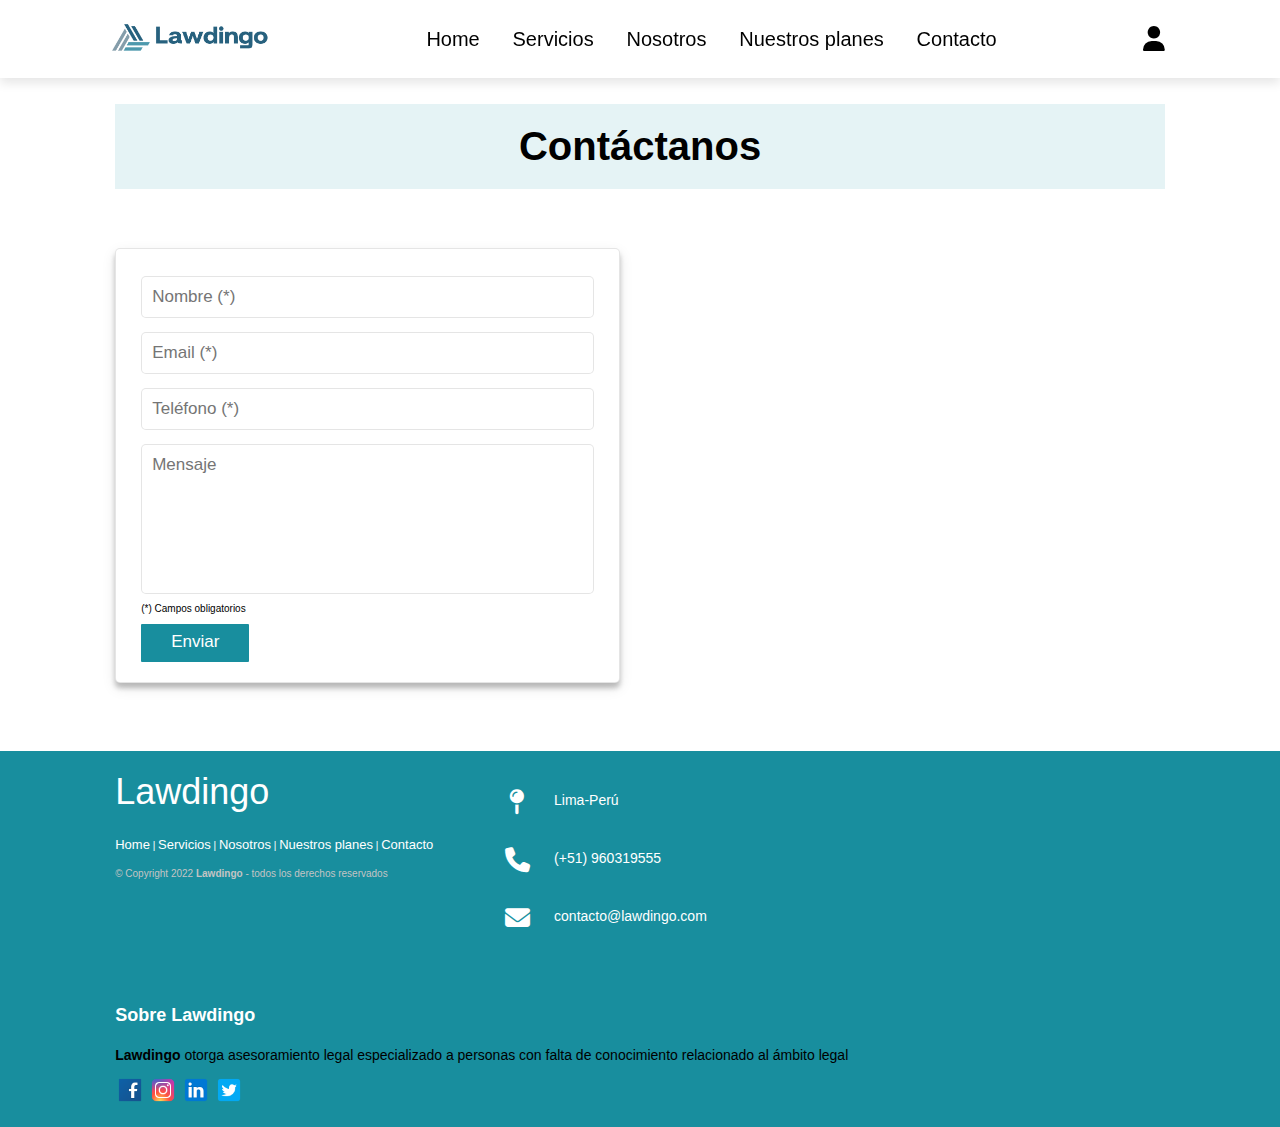
<file: Law-dingo-landing-page-master/Lawdingo/Contacto.html>
<!DOCTYPE html>
<html lang="en">
<head>
    <meta charset="UTF-8">
    <meta http-equiv="X-UA-Compatible" content="IE=edge">
    <meta name="viewport" content="width=device-width, initial-scale=1.0">
    <link rel="stylesheet" href="https://cdnjs.cloudflare.com/ajax/libs/font-awesome/6.2.0/css/all.min.css">
    <link rel="stylesheet" href="assets/styles/style.css">
    <title>Contacto</title>
</head>
<body>
    <!-- Encabezado -->
    <header>
        <input type="checkbox" name="" id="menu">
        <label for="menu" class="fas fa-bars"></label>
        <div class="logo" >
            <a href="index.html" ><img class="lgo" src="assets/images/Logo_LawDingo.png" alt="imagen del logo de la empresa Lawdingo"></a>
        </div>
        <nav class="navbar"> 
            <a href="index.html">Home</a>
            <a href="Servicios.html">Servicios</a>
            <a href="Nosotros.html">Nosotros</a>
            <a href="Planes.html"> Nuestros planes</a>
            <a href="#home-contacto">Contacto</a>
        </nav>

        <div class="icons">
            <a href="#" class="fas fa-user"></a>
        </div>
    </header>

    <!-- INICIO -->
    <section class="home-contacto" id="home-contacto">
        <div class="contenido">
            <h3>Nuestros planes</h3>
            <p>Selecciona el nivel de acompañamiento que necesites.</p>
            
        </div>

    </section>

    <!---- Contacto -------->
    <section class="contacto" id="contacto">
        <h1 class="titulo">Contáctanos</h1>
        <div class="containerc">
            <form action="">
                <input type="text" placeholder="Nombre (*)" class="cuadro">
                <input type="text" placeholder="Email (*)" class="cuadro">
                <input type="text" placeholder="Teléfono (*)" class="cuadro">
                <textarea name="" class="cuadro" placeholder="Mensaje" id="" cols="30" rows="10"></textarea>
                <p>(*) Campos obligatorios</p>
                <input type="submit" value="Enviar" class="btnc">
                
            </form>
            <div class="mapa">
                <iframe src="https://www.google.com/maps/embed?pb=!1m18!1m12!1m3!1d3901.360627797563!2d-77.05213614912617!3d-12.087445945908792!2m3!1f0!2f0!3f0!3m2!1i1024!2i768!4f13.1!3m3!1m2!1s0x9105c8560da88193%3A0xc96db500423dd90c!2sUPC%20-%20Campus%20San%20Isidro!5e0!3m2!1ses-419!2spe!4v1666575809117!5m2!1ses-419!2spe" width="600" height="450" style="border:0;" allowfullscreen="" loading="lazy" referrerpolicy="no-referrer-when-downgrade"></iframe>
            </div>
        </div>
        
    </section>

     <!---- Footer -------->
     <section class="footer-lp"> 
        <footer class="distribucion">
            <div class="izquierda">
                <h3>Lawdingo</h3>

                <p class="links">
                    <a href="index.html">Home</a>
                    |
                    <a href="Servicios.html">Servicios</a>
                    |
                    <a href="Nosotros.html">Nosotros</a>
                    |
                    <a href="Planes.html"> Nuestros planes</a>
                    |
                    <a href="#home-contacto">Contacto</a>
                </p>

                <p class="nombre-empresa"> © Copyright 2022 <strong>Lawdingo</strong>
                - todos los derechos reservados</p>
            </div>

            <div class="centro">
                <div>
                    <i class="fa fa-map-pin"></i>
                    <p>Lima-Perú</p>
                </div>
                <div>
                    <i class="fa fa-phone"></i>
                    <p>(+51) 960319555  </p>
                </div>
                <div>
                    <i class="fa fa-envelope"></i>
                    <p>contacto@lawdingo.com</p>
                </div>
            </div>

            <div class="derecha">
                <p class="info-empresa">
                    <span>Sobre Lawdingo</span>
                    <strong>Lawdingo</strong> otorga asesoramiento legal especializado a personas con falta de conocimiento relacionado al ámbito legal</p>
                <div class="icons-footer">
                    <a href="https://www.facebook.com/" target="_blank"><img src="assets/images/facebook.png" alt="imagen del logo de facebook"></a>
                    <a href="https://www.instagram.com/" target="_blank"><img src="assets/images/instagram.png" alt="imagen del logo de instagram"></a>
                    <a href="https://pe.linkedin.com/" target="_blank"><img src="assets/images/linkkedin.png" alt="imagen del logo de linkkedin"></a>
                    <a href="https://twitter.com/?lang=es" target="_blank"><img src="assets/images/twitter.png" alt="imagen del logo de twitter"></a>
                </div>
            </div>

        </footer>
    </section>
</body>
</html>
</file>
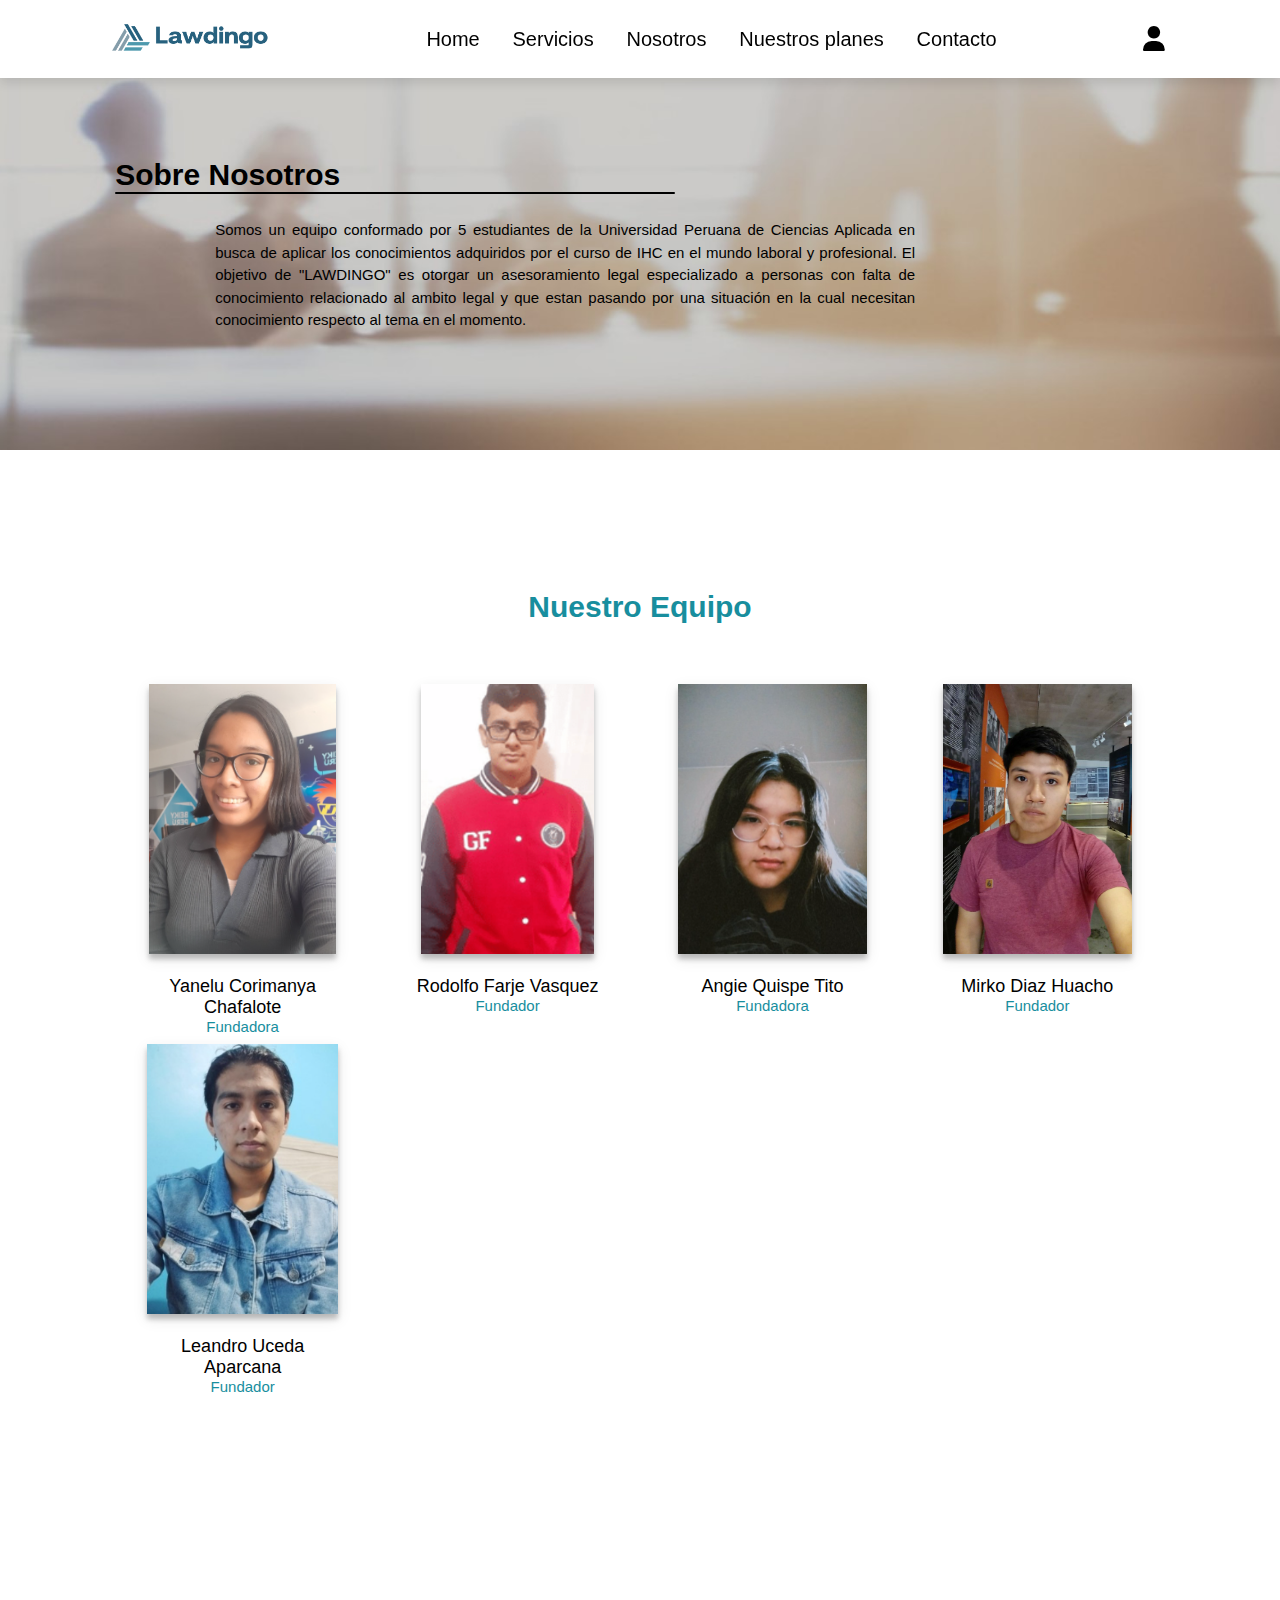
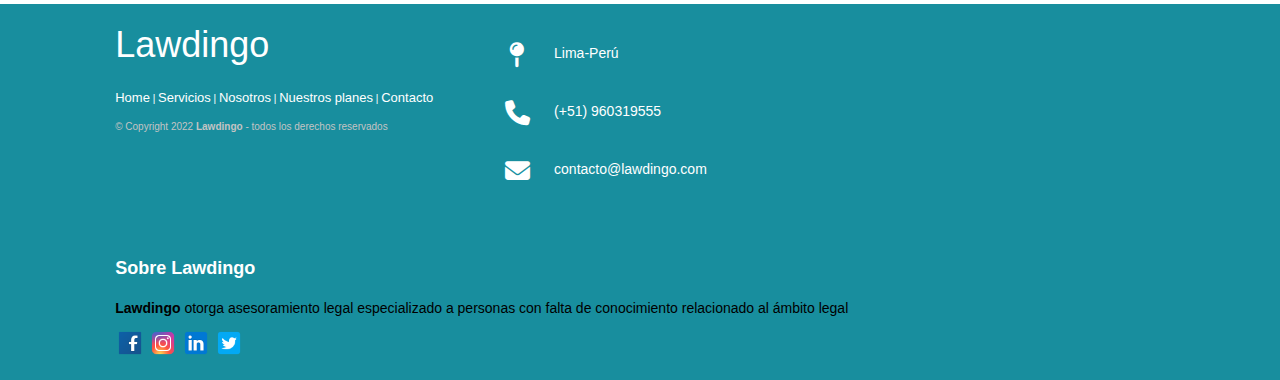
<file: Law-dingo-landing-page-master/Lawdingo/Nosotros.html>
<!DOCTYPE html>
<html lang="en">
<head>
    <meta charset="UTF-8">
    <meta http-equiv="X-UA-Compatible" content="IE=edge">
    <meta name="viewport" content="width=device-width, initial-scale=1.0">
    <link rel="stylesheet" href="https://cdnjs.cloudflare.com/ajax/libs/font-awesome/6.2.0/css/all.min.css">
    <link rel="stylesheet" href="assets/styles/style.css">
    <title>Nosotros</title>
</head>
<body>
    <!-- Encabezado -->
    <header>
        <input type="checkbox" name="" id="menu">
        <label for="menu" class="fas fa-bars"></label>
        <div class="logo" >
            <a href="index.html" ><img class="lgo" src="assets/images/Logo_LawDingo.png" alt="imagen del logo de la empresa Lawdingo"></a>
        </div>
        <nav class="navbar"> 
            <a href="index.html">Home</a>
            <a href="Servicios.html">Servicios</a>
            <a href="#home-nosotros">Nosotros</a>
            <a href="Planes.html"> Nuestros planes</a>
            <a href="Contacto.html">Contacto</a>
        </nav>

        <div class="icons">
            <a href="#" class="fas fa-user"></a>
        </div>
    </header>

    <!-- INICIO -->
    <section class="home-nosotros" id="home-nosotros">
        <div class="contenido">
            <h3>Sobre Nosotros</h3>
            <div class="linea"></div>
            <p>
                Somos un equipo conformado por 5 estudiantes de la Universidad Peruana de Ciencias
                Aplicada en busca de aplicar los conocimientos adquiridos por el curso de IHC en el 
                mundo laboral y profesional. El objetivo de "LAWDINGO" es otorgar un asesoramiento legal 
                especializado a personas con falta de conocimiento relacionado al ambito legal y que estan pasando por una
                situación en la cual necesitan conocimiento respecto al tema en el momento. 
            </p>
            
        </div>

    </section>

    <!-- INICIO -->
    <section class="nosotros">
        <h1>Nuestro Equipo</h1>
        <div class="linea-us"></div>
        <div class="team">
            <div class="box">
                <div class="image">
                    <img src="assets/images/Yanelu.png" alt="imagen de una señorita sonriendo con cabello corto" >
                </div>
                <div class="content-us">
                    <h3>Yanelu Corimanya Chafalote</h3>
                    <p>Fundadora</p>
    
                </div>
            </div>

            <div class="box">
                <div class="image">
                    <img src="assets/images/Rodolfo.png" alt="imagen de un joven con lentes y casaca color rojo" >
                </div>
                <div class="content-us">
                    <h3>Rodolfo Farje Vasquez</h3>
                    <p>Fundador</p>
    
                </div>
            </div>

            <div class="box">
                <div class="image">
                    <img src="assets/images/Angie.png" alt="imagen de una señorita con lentes, cabello largo y con polo color negro" >
                </div>
                <div class="content-us">
                    <h3>Angie Quispe Tito</h3>
                    <p>Fundadora</p>
    
                </div>
            </div>

            <div class="box">
                <div class="image">
                    <img src="assets/images/Mirko.png" alt="imagen de un joven con polo rojo">
                </div>
                <div class="content-us">
                    <h3>Mirko Diaz Huacho</h3>
                    <p>Fundador</p>
    
                </div>
            </div>

            <div class="box">
                <div class="image">
                    <img src="assets/images/Leandro.png" alt="imagen de un joven con casaca jean">
                </div>
                <div class="content-us">
                    <h3>Leandro Uceda Aparcana</h3>
                    <p>Fundador</p>
    
                </div>
            </div>
        </div>

    </section>

     <!---- Footer -------->
     <section class="footer-lp"> 
        <footer class="distribucion">
            <div class="izquierda">
                <h3>Lawdingo</h3>

                <p class="links">
                    <a href="index.html">Home</a>
                    |
                    <a href="Servicios.html">Servicios</a>
                    |
                    <a href="#home-nosotros">Nosotros</a>
                    |
                    <a href="Planes.html"> Nuestros planes</a>
                    |
                    <a href="Contacto.html">Contacto</a>
                </p>

                <p class="nombre-empresa"> © Copyright 2022 <strong>Lawdingo</strong>
                - todos los derechos reservados</p>
            </div>

            <div class="centro">
                <div>
                    <i class="fa fa-map-pin"></i>
                    <p>Lima-Perú</p>
                </div>
                <div>
                    <i class="fa fa-phone"></i>
                    <p>(+51) 960319555  </p>
                </div>
                <div>
                    <i class="fa fa-envelope"></i>
                    <p>contacto@lawdingo.com</p>
                </div>
            </div>

            <div class="derecha">
                <p class="info-empresa">
                    <span>Sobre Lawdingo</span>
                    <strong>Lawdingo</strong> otorga asesoramiento legal especializado a personas con falta de conocimiento relacionado al ámbito legal</p>
                <div class="icons-footer">
                    <a href="https://www.facebook.com/" target="_blank"><img src="assets/images/facebook.png" alt="imagen del logo de facebook"></a>
                    <a href="https://www.instagram.com/" target="_blank"><img src="assets/images/instagram.png" alt="imagen del logo de instagram"></a>
                    <a href="https://pe.linkedin.com/" target="_blank"><img src="assets/images/linkkedin.png" alt="imagen del logo de linkkedin"></a>
                    <a href="https://twitter.com/?lang=es" target="_blank"><img src="assets/images/twitter.png" alt="imagen del logo de twitter"></a>
                </div>
            </div>

        </footer>
    </section>
</body>
</html>
</file>
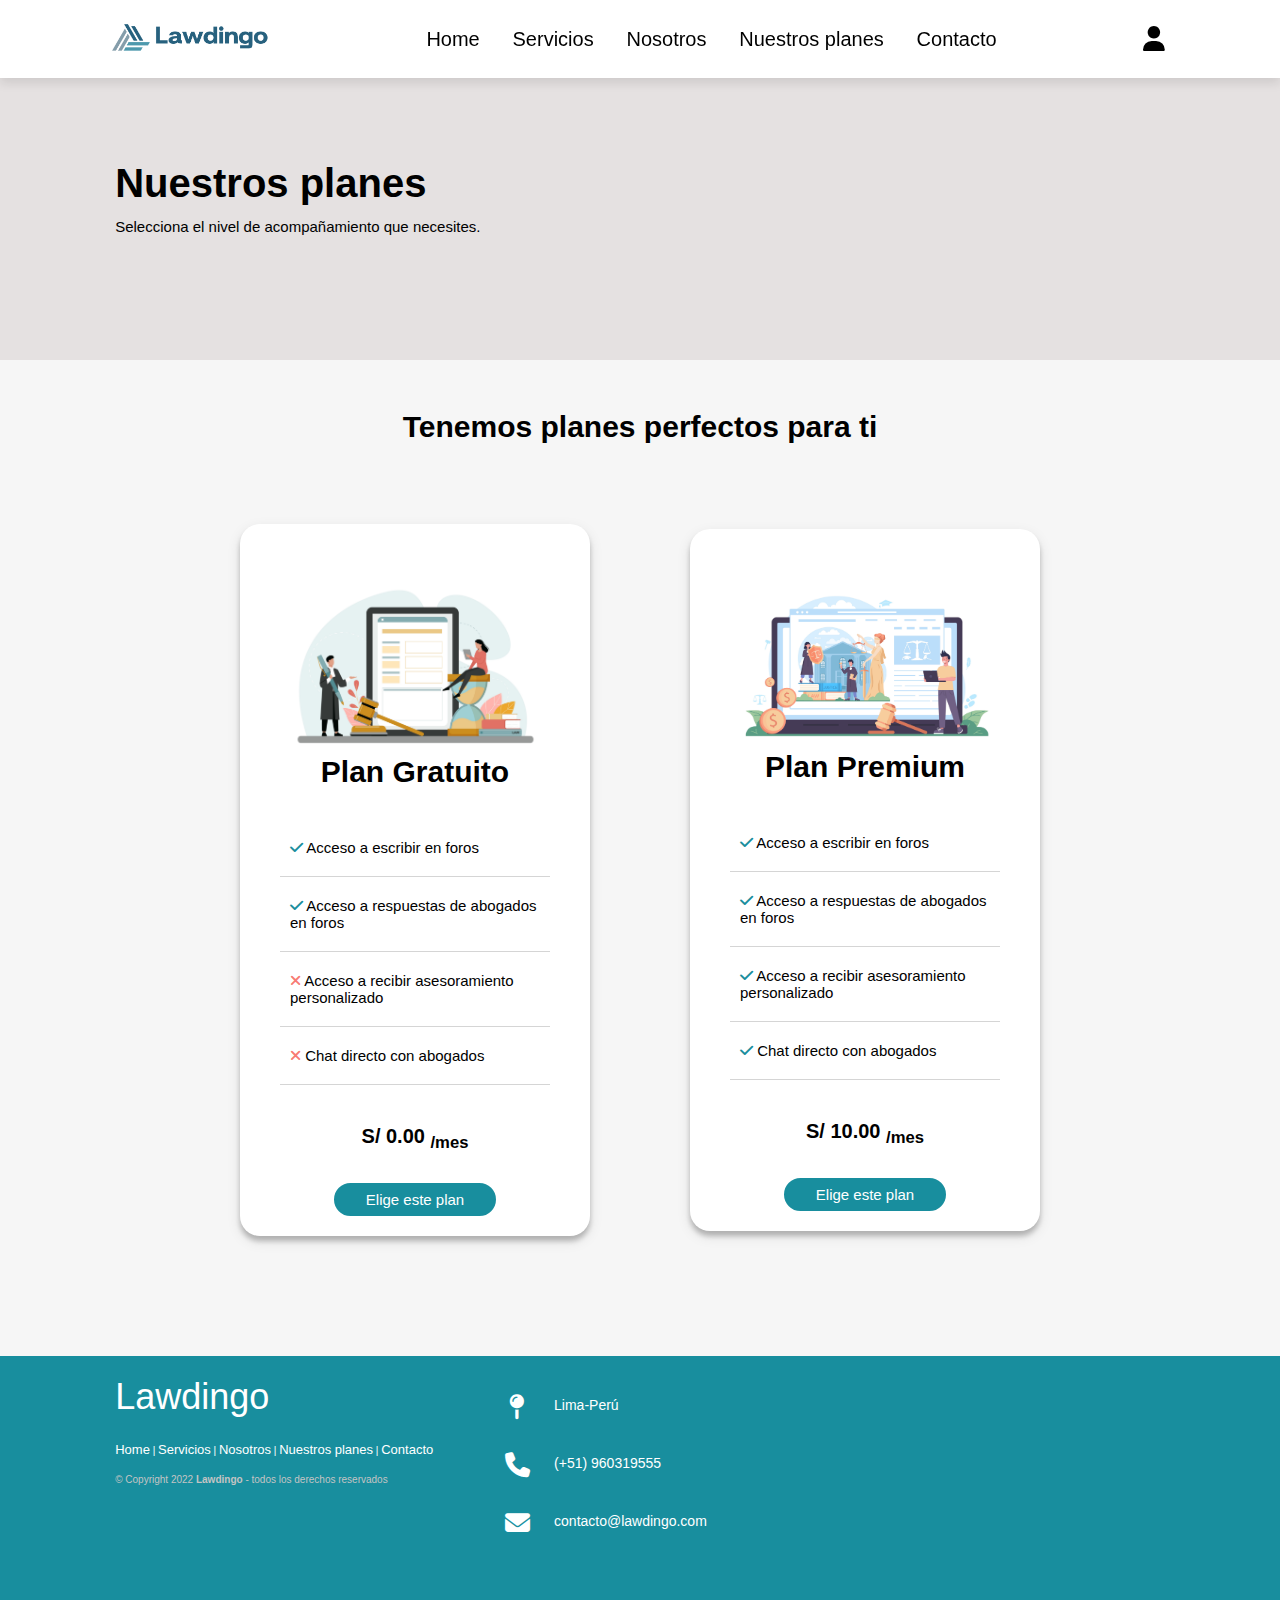
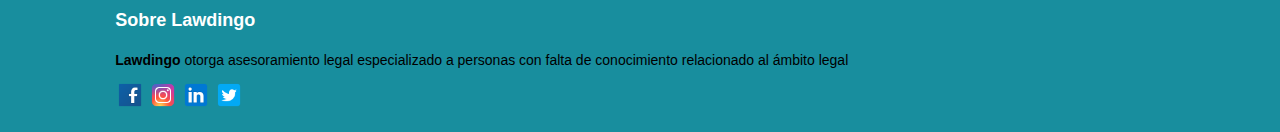
<file: Law-dingo-landing-page-master/Lawdingo/Planes.html>
<!DOCTYPE html>
<html lang="en">
<head>
    <meta charset="UTF-8">
    <meta http-equiv="X-UA-Compatible" content="IE=edge">
    <meta name="viewport" content="width=device-width, initial-scale=1.0">
    <link rel="stylesheet" href="https://cdnjs.cloudflare.com/ajax/libs/font-awesome/6.2.0/css/all.min.css">
    <link rel="stylesheet" href="assets/styles/style.css">
    <link href='https://unpkg.com/boxicons@2.1.4/css/boxicons.min.css' rel='stylesheet'>
    <link rel="stylesheet" href="assets/styles/swiper-bundle.min.css">
    <title>Planes</title>
</head>
<body>
    <!-- Encabezado -->
    <header>
        <input type="checkbox" name="" id="menu">
        <label for="menu" class="fas fa-bars"></label>
        <div class="logo" >
            <a href="index.html" ><img class="lgo" src="assets/images/Logo_LawDingo.png" alt="imagen del logo de la empresa Lawdingo"></a>
        </div>
        <nav class="navbar"> 
            <a href="index.html">Home</a>
            <a href="Servicios.html">Servicios</a>
            <a href="Nosotros.html">Nosotros</a>
            <a href="#home-planes"> Nuestros planes</a>
            <a href="Contacto.html">Contacto</a>
        </nav>

        <div class="icons">
            <a href="#" class="fas fa-user"></a>
        </div>
    </header>
    <!-- INICIO -->
    <section class="home-planes" id="home-planes">
        <div class="contenido">
            <h3>Nuestros planes</h3>
            <p>Selecciona el nivel de acompañamiento que necesites.</p>
            
        </div>

    </section>

    <!-- Planes y Precios -->
    
    <section class="planes" id="planes">
        <h2 class="subtitulo">Tenemos planes perfectos para ti </h2>
        <div class="container">
            <div class="scontent">
                <div class="encabezado">
                    <img src="assets/images/gratuito.jpg" alt="imagen animada de una tablet con un abogado y una persona sentada encima de un reloj de arena">
                    <h1>Plan Gratuito</h1>
                </div>
                <div class="informacion">
                    <p><span class="fas fa-check check"></span> Acceso a escribir en foros</p>
                    <p><span class="fas fa-check check"></span> Acceso a respuestas de abogados en foros</p>
                    <p><span class="fas fa-times nocheck"></span> Acceso a recibir asesoramiento personalizado</p>
                    <p><span class="fas fa-times nocheck"></span> Chat directo con abogados</p>
                </div>
                <div class="precio">
                    <p>S/ 0.00 <sub>/mes </sub></p>
                </div>
                <button class="btn-precio">Elige este plan </button>
            </div>

            <div class="scontent">
                <div class="encabezado">
                    <img src="assets/images/premium.jpg" alt="imagen animada de una computadora con con una persona con una laptop en la esquina y dentro de la computadora se visualiza dos abogados junto a la estatua de la justicia">
                    <h1>Plan Premium</h1>
                </div>
                <div class="informacion">
                    <p><span class="fas fa-check check"></span> Acceso a escribir en foros</p>
                    <p><span class="fas fa-check check"></span> Acceso a respuestas de abogados en foros</p>
                    <p><span class="fas fa-check check"></span> Acceso a recibir asesoramiento personalizado</p>
                    <p><span class="fas fa-check check"></span> Chat directo con abogados</p>
                </div>
                <div class="precio">
                    <p>S/ 10.00 <sub>/mes </sub></p>
                </div>
                <button class="btn-precio">Elige este plan </button>
            </div>
         
        </div>
    </section>

    <!---- Footer -------->
    <section class="footer-lp"> 
        <footer class="distribucion">
            <div class="izquierda">
                <h3>Lawdingo</h3>

                <p class="links">
                    <a href="index.html">Home</a>
                    |
                    <a href="Servicios.html">Servicios</a>
                    |
                    <a href="Nosotros.html">Nosotros</a>
                    |
                    <a href="#home-planes"> Nuestros planes</a>
                    |
                    <a href="Contacto.html">Contacto</a>
                </p>

                <p class="nombre-empresa"> © Copyright 2022 <strong>Lawdingo</strong>
                - todos los derechos reservados</p>
            </div>

            <div class="centro">
                <div>
                    <i class="fa fa-map-pin"></i>
                    <p>Lima-Perú</p>
                </div>
                <div>
                    <i class="fa fa-phone"></i>
                    <p>(+51) 960319555  </p>
                </div>
                <div>
                    <i class="fa fa-envelope"></i>
                    <p>contacto@lawdingo.com</p>
                </div>
            </div>

            <div class="derecha">
                <p class="info-empresa">
                    <span>Sobre Lawdingo</span>
                    <strong>Lawdingo</strong> otorga asesoramiento legal especializado a personas con falta de conocimiento relacionado al ámbito legal</p>
                <div class="icons-footer">
                    <a href="https://www.facebook.com/" target="_blank"><img src="assets/images/facebook.png" alt="imagen del logo de facebook"></a>
                    <a href="https://www.instagram.com/" target="_blank"><img src="assets/images/instagram.png" alt="imagen del logo de instagram"></a>
                    <a href="https://pe.linkedin.com/" target="_blank"><img src="assets/images/linkkedin.png" alt="imagen del logo de linkkedin"></a>
                    <a href="https://twitter.com/?lang=es" target="_blank"><img src="assets/images/twitter.png" alt="imagen del logo de twitter"></a>
                </div>
            </div>

        </footer>
    </section>
</body>
</html>
</file>
<file: Law-dingo-landing-page-master/Lawdingo/assets/styles/style.css>
*{
    margin:0; padding:0;
    box-sizing: border-box;
    font-family: Verdana, Geneva, Tahoma, sans-serif;
    outline: none; border:none;
    text-decoration: none;
    transition: .2s linear;
}
html {
    font-size: 62.5%;
    scroll-behavior: smooth;
    scroll-padding-top: 6rem;
    overflow-x: hidden;
}

header {
    position: fixed;
    top:0; left:0; right:0;
    background:#fff;
    padding:2rem 9%;
    display: flex;
    align-items: center;
    justify-content: space-between;
    z-index: 1000;
    box-shadow: 0 .5rem 1rem rgba(0,0,0,.1);
    
}
.lgo{
    width: 170px;
    margin-right: 2rem;
    margin-left: -10px;
    
}

.navbar a{
    font-size: 2rem;
    padding:0 1.5rem;
    color:black;
}
.navbar a:hover{
    color: rgb(24, 109, 158);
}

.icons a{
    font-size: 2.5rem;
    color: black;
    margin-left: 1.5rem;
}
.icons a:hover{
    color: rgb(24, 109, 158);
}

#menu {
    display: none;
}
.fa-bars {
    font-size: 3rem;
    color:#333;
    border-radius: .5rem;
    padding:.5rem 1.5rem;
    cursor: pointer;
    display: none;
}

section{
    padding: 2rem 9%;
}
.btn{
    display: inline-block;
    margin-top: 1rem;
    border-radius: 500rem;
    background-color: rgb(24, 142, 158);
    color: #fff;
    padding: .8rem 3rem;
    cursor: pointer;
    font-size: 1.7rem;

}
.btn:hover{
    border: 2px solid black ;
    background-color: transparent;
    color: black;
}
.home{
    display: flex;
    align-items: center;
    min-height: 100vh;
    background: url(../images/home.jpg) no-repeat;
    background-size: cover;
    background-position: center;
}
.home .contenido{
    max-width: 70rem;
}
.home .contenido h3{
    font-size: 6rem;
    color: black;
}
.home .contenido p{
    font-size: 2rem;
    color: rgb(99, 96, 96);
    padding: 1rem 0;
    line-height: 1.5;
}
.info .columinfo{
    display: flex;
    align-items: center;
    gap: 2rem;
    flex-wrap: wrap;
    padding: 10rem 0;
    padding-bottom: 10rem;
    
}

.columinfo .container-video{
    flex: 1 1 40rem;
    position: relative;
}
.container-video video{
    width: 90%;
    border: 1.5rem solid #fff;
    border-radius: .5rem;
    box-shadow: 0 .5rem 1rem rgba(0, 0, 0, .1);
    height: 100%;
    object-fit: cover;
}
.container-video h3{
    position: absolute;
    top: 50%; transform:translateY(-50%) ;
    font-size: 3rem;
    background: #fff;
    width: 90%;
    padding: 1rem 2rem; 
    text-align: center;
    mix-blend-mode: screen;

}
.columinfo .contenido{
    flex:1 1 40rem; 
    
}

.columinfo .contenido h3{
    font-size: 3rem;
    color: black; 
    
    
}
.columinfo .contenido p{
    font-size: 1.5rem;
    color:black;
    padding:.7rem 0;
    padding-top: 2rem;
    line-height: 1.5;
    
}
.titulo{
    text-align: center;
    font-size: 4rem;
    color: black;
    padding: 2rem;
    margin: 2rem 0;
    margin-bottom: 5rem;
    background: rgba(178, 218, 224, 0.336);
}
/* -------servicios---------*/
.servicios .container-serv{
    display: flex;
    flex-wrap: wrap;
    gap:3rem;
    padding-bottom: 7rem;
}
.container-serv .container{
    flex:1 1 30rem;
    box-shadow: 0 .5rem 1.5rem rgba(0,0,0,.1);
    border-radius: .5rem; 
    border:.1rem solid rgba(0,0,0,.1);
    position: relative; 
    background-color: #fff;
}
.container .image{
    position: relative;
    text-align: center;
    padding-top: 2rem;
    overflow: hidden;
}
.container .image img{
    height: 20rem;
    filter: brightness(0.5);
}

.content-serv{
    padding: 2rem;
}
.content-serv h3{
    position: absolute;
    top: 55%; transform:translateY(-50%) ; 
    font-size: 2.6rem;
    color: white;
    padding: 1rem 1rem; 
    text-align: center;
    background: rgb(24, 142, 158);
}

.content-serv p{
   font-size: 1.5rem;
   color: black;
   padding-top: 1rem;
}

/*---------precio---------*/
.planes{
    background: rgba(245, 245, 245, 0.945);
}
.subtitulo{
    text-align: center;
    font-size: 3rem;
    color: black;
    padding: 1rem;
    margin: 2rem 0;
}
.planes .container{
    display: flex;
    flex-wrap: wrap;
    align-items: center;
    justify-content: center;
    gap: 5;
    padding-bottom: 5rem;
    
} 
.scontent{
    display: flex;
    align-items: center;
    flex-direction: column;
    width: 350px;
    height: auto;
    box-shadow: 0 5px 14px rgba(0, 0, 0, .1), 0 5px 5px rgba(0, 0, 0, 0.22);
    border-radius: 20px;
    position: relative;
    background: #fff;
    padding: 2rem;
    margin: 5rem;
    transition: all 0.2s ease-in;
}
.encabezado{
    padding-top: 1rem;
    margin: 1rem;
    text-align: center;
    font-size: 1.5rem;
}
.encabezado h1:hover{
    color: rgb(24, 142, 158);
    transform: scale(1.1);
    letter-spacing: 2;
}
.encabezado img{
    width: 250px;
    display: block;
    margin: 0 auto;
    margin-top: 2rem;
}
.informacion{
    /* width: 100%; */
    padding: 2rem;
}
.informacion p{
    padding: 2rem 1rem;
    font-size: 1.5rem;
    border-bottom:  1px solid #d5d5d5;
    color: black;
   
}

.check{
    color: rgb(24, 142, 158);
}
.nocheck{
    color: rgba(247, 105, 95, 0.884);
}
.precio{
    padding: 2rem;
    text-align: center;
}
.precio p{
    font-size: 2rem;
    font-weight: 800;
}
.precio .p sub{
    font-size: 0.5;
}
.btn-precio{
    padding: 0.6rem 3rem;
    border: 2px solid rgb(24, 142, 158);
    background-color:rgb(24, 142, 158) ;
    color: #fff;
    border-radius: 30px;
    cursor: pointer;
    transition: all 50ms ease-in;
    text-align: center;
    margin-top: 1rem;
    font-size: 1.5rem;
}
.btn-precio:hover{
    border: 2px solid black ;
    background-color: transparent;
    color: black;
    font-weight: 800;
}

/*-----Reseñas---------*/
.comentarios{
    display: flex;
    align-items: center;
    justify-content: center;
    overflow-y: hidden;
    width: 100%;
    padding-bottom: 5rem;
}
.titulo1{
    text-align: center;
    font-size: 4rem;
    color: black;
    padding: 2rem;
    margin: 2rem 0;
    /* margin-bottom: 5rem; */
    background: rgba(178, 218, 224, 0.336);
}
.testimonios{
    position: relative;
    max-width: 900px;
    margin-top: 1rem;
    width: 100%;
    padding: 50px 0;
    background-color: #BFB8AE;
    box-shadow: 0 5px 14px rgba(0, 0, 0, .1), 0 5px 5px rgba(0, 0, 0, 0.22); 
    overflow: hidden;
}
.testimonios .imaget{
    height: 170px;
    width: 170px;
    object-fit: cover;
    border-radius: 50%;
}
.testimonios .slide{
    display: flex;
    align-items: center;
    justify-content: center;
    flex-direction: column;
    row-gap:  20px;
}
.slide p{
    text-align: center;
    padding:  0 100px;
    font-size: 14px;
    font-weight: 600;
    color: black;
    
}
.slide .quote-icon{
    font-size: 6rem;
    color: rgb(24, 142, 158);
}
.slide .detalle{
    display: flex;
    flex-direction: column;
    align-items: center;

}
.detalle .nombre{
    font-size: 20px;
    font-weight: 600;
    color: black;
}
.detalle .cliente{
    font-size: 14px;
    font-weight: 400;
    color: black;
}

/* swiper button */
.nav-btn{
    
    transform: translateY(20px);
}
.nav-btn::after,
.nav-btn::before{
    font-size: 10px;
    color:#fff ;
}
.swiper-pagination-bullet{
    background-color: rgba(0, 0, 0, 0.8);
}
/*-------CONTACTO----------*/

.contacto .containerc{
    display: flex;
    flex-wrap: wrap-reverse;
    gap: 4rem;
    align-items: center;
    padding-bottom: 4rem;
}
.contacto .containerc form{
    flex: 1 1 40rem;
    padding: 2rem 2.5rem;
    box-shadow: 0 5px 14px rgba(0, 0, 0, .1), 0 5px 5px rgba(0, 0, 0, 0.22);
    border: .1rem solid rgba(0, 0, 0, .1);
    background: white;
    border-radius: .5rem;
}
.containerc .mapa{
    flex: 1 1 40rem;
}
.containerc .mapa iframe{
    width: 100%;
}
.containerc form .cuadro{
    padding:1rem ;
    font-size:  1.7rem;
    color: #333;
    text-transform: none;
    border:  .1rem solid rgba(0, 0, 0, .1);
    border-radius:  .5rem;
    margin: .7rem 0;
    width: 100%;
}
.containerc form .cuadro:focus{
    border-color: rgb(24, 142, 158);
}

.containerc form textarea{
    height: 15rem;
    resize: none;
}
.btnc{
    display: inline-block;
    margin-top: 1rem;
    border-radius: .10rem;
    background-color: rgb(24, 142, 158);
    color: #fff;
    padding: .8rem 3rem;
    cursor: pointer;
    font-size: 1.7rem;
    padding-bottom: 1rem;

}
.btnc:hover{
    border: 2px solid black ;
    background-color: transparent;
    color: black;
}

/*-----FOOTER------*/
.footer-lp{
    background-color: rgb(24, 142, 158);
}
.footer-lp .distribucion{
    display: flex;
    flex-wrap: wrap;
    gap: 5rem;
}
.distribucion .izquierda .distribucion .centro .distribucion .derecha{
    flex: 1 1 25rem;
}
.izquierda h3{
    color: white;
    font-size: 36px;
    font-weight: normal;
}
.izquierda .links{
    color: white;
    margin: 20px 0 12px;
}
.links a{
    color: inherit;
    line-height: 1.8;
    text-decoration: none;
    font-size: 13px;
}
.links a:hover{
    color: black;
    text-decoration: underline;
}
.izquierda .nombre-empresa{
    color: #c4c4c4;
    font-size: 10px;
    font-weight: normal;
    margin: 0;
}
.distribucion .centro i{
    color: #fff;
    font-size: 25px;
    height: 38px;
    width: 38px;
    margin: 10px 15px;
    text-align: center;
    vertical-align: middle;
    line-height: 42px;
}
.centro p{
    display: inline-block;
    color: #ffff;
    vertical-align: middle;
    margin:  0;
    font-size: 14px;
}

.distribucion .derecha .info-empresa{
    color: black;
    font-size: 14px;
    font-weight: normal;
    line-height: 20px;
    margin: 0;
    padding: 1rem 0;
}
.derecha .info-empresa span{
    display: block;
    color: #ffff;
    font-weight: bold;
    font-size: 18px;
    margin-bottom: 20px;
}
.derecha .info-empresa p{
    padding: 1rem 0;
}
.info-empresa .icons-footer{
    margin-top: 25px;
}
.icons-footer a{
    display: inline-block;
    cursor: pointer;
    font-size: 20px;
    width: 30px;
    height: 30px;
}
.icons-footer img{
    width: 30px;
}

.home-planes{
    display: flex;
    align-items: center;
    min-height: 40vh;
    background: #e4dfdff1;
    background-size: cover;
    background-position: center;

}
.home-planes .contenido{
    max-width: 80rem;
    padding-top: 5rem;
}
.home-planes .contenido h3{
    font-size: 4rem;
    color: black;
}
.home-planes .contenido p{
    font-size: 1.5rem;
    color: black(99, 96, 96);
    padding: 1rem 0;
    line-height: 1.5;
}

/*----------SOBRE NOSoTROS----------*/
.home-nosotros{
    display: flex;
    align-items: center;
    min-height: 50vh;
    background: url(../images/nosotros.jpeg) no-repeat ;
    background-size: cover;
    background-position: center;
    backdrop-filter: blur(4px);

}
.home-nosotros .contenido{
    max-width: 80rem;
    padding-top: 5rem;
    
}
.home-nosotros .contenido h3{
    font-size: 3rem;
    color: black;
}
.home-nosotros .contenido .linea{
    background-color: black;
    width: 70%;
    height: 2px;
    border-radius: 2rem;
    margin-bottom: 1.5rem;
    
}
.home-nosotros .contenido p{
    font-size: 1.5rem;
    color: black(99, 96, 96);
    padding: 1rem 0;
    line-height: 1.5;
    text-align: justify;
    padding-left: 10rem;
}
.nosotros .team{
    padding-bottom: 20rem; 
    display: grid;
    gap: 10px;
    grid-template-columns: repeat(auto-fit, minmax(250px,1fr));
    justify-items: center;
}
.nosotros h1{
    text-align: center;
    font-size: 3rem;
    color: rgb(24, 142, 158);
    padding: 2rem;
    margin: 10rem 0;
    margin-bottom: 3rem;
}
.nosotros .box{
    width: 250px;
    height: 350px;
    padding: 0px 10px;
    text-align: center;
    border-radius: 3%;
}
.box img{
    height: 270px;
    margin-top: 10px;
    /* border-radius: 5%; */
    box-shadow: 0 5px 14px rgba(0, 0, 0, .1), 0 5px 5px rgba(0, 0, 0, 0.22);
}
.box .content-us{
    padding: 2rem;
}

.content-us h3{
    color: black;
    font-size: 1.8rem;
    font-weight: 500;
}

.content-us p{
   font-size: 1.5rem;
   color: rgb(24, 142, 158);
   /* padding-top: 1rem; */
}

@media (max-width:991px){
    
    html{
        font-size: 55%;
    }

    header{
        padding:2rem;
    }
    section{
        padding:2rem;
    }
    .home{
        background-position: left;
    }
}
@media (max-width:768px){
    .fa-bars{
        display:block;
       
    }
    .navbar{
        position:absolute;
        top:100%; left:0; right:0;
        background:#eee;
        border-top: .1rem solid rgba(0,0,0,.1);
        clip-path: polygon(0 0, 100% 0, 100% 0, 0 0);
    }
    #menu:checked ~ .navbar{
        clip-path:polygon(0 0, 100% 0, 100% 100%, 0% 100%);
    }
    .navbar a{
        margin:1.5rem;
        padding:1.5rem;
        background:#fff;
        border:.1rem solid rgba(0,0,0,.1);
        display: block;
    }
    .home .contenido h3{
        font-size: 5rem;
    }
    
}

@media (max-width:450px){
    html{
        font-size: 50%;
    }
    .titulo{
        font-size: 3rem;
    }
}
</file>
